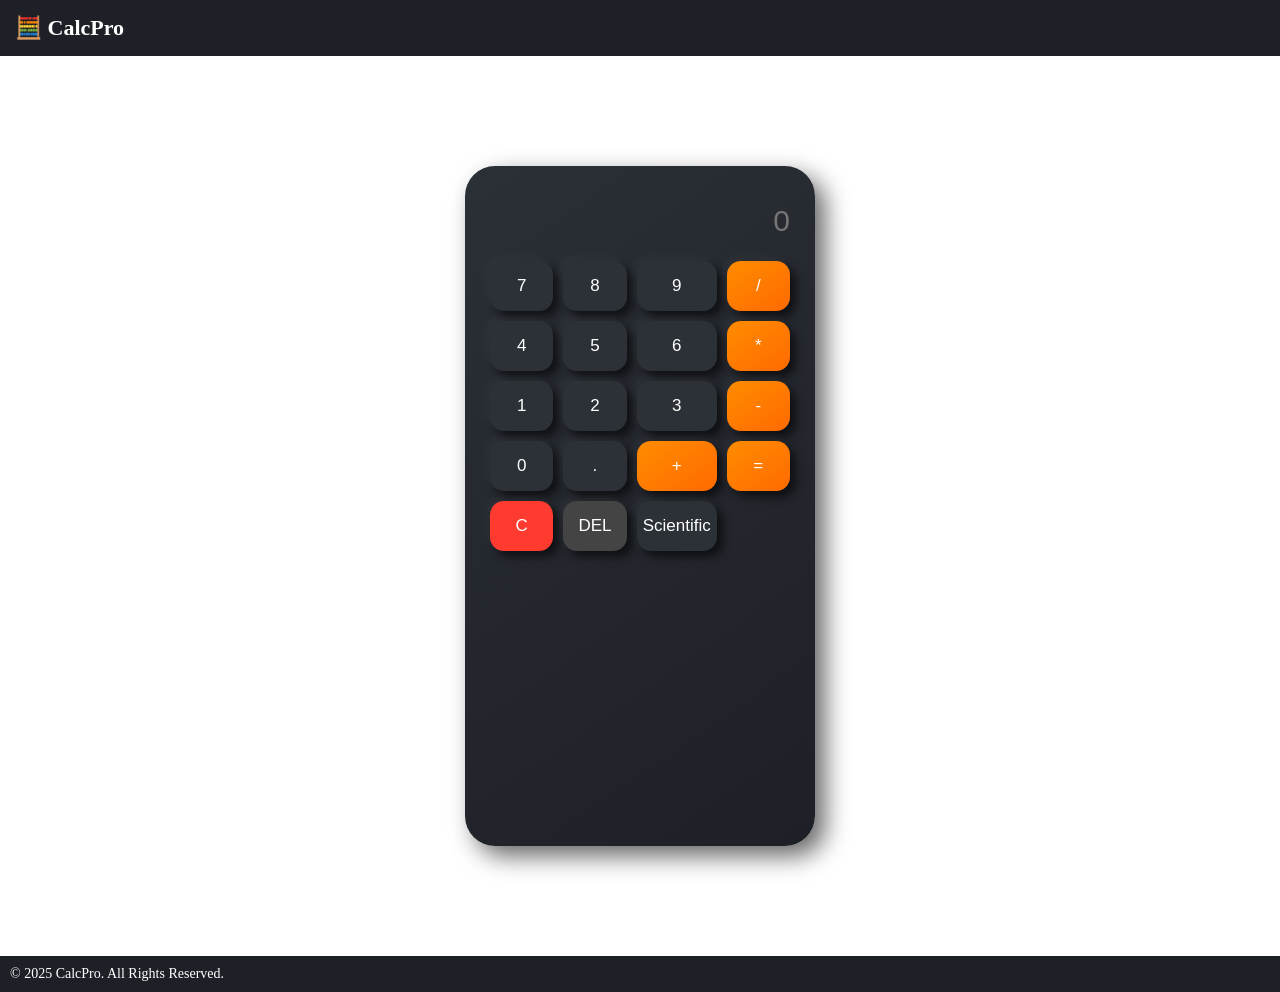
<file: index.html>
<!doctype html>
<html lang="en">
  <head>
    <meta charset="UTF-8" />
    <meta name="viewport" content="width=device-width, initial-scale=1.0" />
    <title>CalcPro - Scientific Calculator</title>

    <link
      href="https://fonts.googleapis.com/css2?family=Poppins:wght@400;500;600&display=swap"
      rel="stylesheet"
    />

    <link rel="stylesheet" href="style.css" />
  </head>

  <body>
    <header class="navbar">
      <div class="logo">🧮 CalcPro</div>
    </header>

    <section class="calculator-section">
      <div class="calculator">
        <div class="display">
          <input type="text" placeholder="0" id="input" disabled />
        </div>
        <!-- SIMPLE CALCULATOR -->
        <div class="buttons" id="simpleCalc">
          <input type="button" value="7" class="input-button" />
          <input type="button" value="8" class="input-button" />
          <input type="button" value="9" class="input-button" />
          <input type="button" value="/" class="input-button" />

          <input type="button" value="4" class="input-button" />
          <input type="button" value="5" class="input-button" />
          <input type="button" value="6" class="input-button" />
          <input type="button" value="*" class="input-button" />

          <input type="button" value="1" class="input-button" />
          <input type="button" value="2" class="input-button" />
          <input type="button" value="3" class="input-button" />
          <input type="button" value="-" class="input-button" />

          <input type="button" value="0" class="input-button" />
          <input type="button" value="." class="input-button" />
          <input type="button" value="+" class="input-button" />
          <input type="button" value="=" id="equal" />
          <input type="button" value="C" id="clear" />
          <input type="button" value="DEL" id="erase" />

          <input type="button" value="Scientific" id="showSci" />
        </div>

        <!-- SCIENTIFIC CALCULATOR -->

        <div class="buttons sci" id="sciCalc">
          <input type="button" value="sin" id="sin" />
          <input type="button" value="cos" id="cos" />
          <input type="button" value="tan" id="tan" />
          <input type="button" value="log" id="log" />

          <input type="button" value="ln" id="ln" />
          <input type="button" value="√" id="sqrt" />
          <input type="button" value="x²" id="pow" />
          <input type="button" value="x³" id="cube" />

          <input type="button" value="π" id="pi" />
          <input type="button" value="e" id="e" />
          <input type="button" value="1/x" id="inverse" />
          <input type="button" value="!" id="fact" />

          <input type="button" value="%" id="percent" />

          <input type="button" value="Simple" id="showSimple" />
        </div>
      </div>
    </section>

    <footer class="footer">
      <p>© 2025 CalcPro. All Rights Reserved.</p>
    </footer>

    <script src="script.js"></script>
  </body>
</html>
</file>
<file: style.css>
* {
  margin: 0%;
  padding: 0;
}

.navbar {
  font-size: 22px;
  font-weight: 600;
  background-color: #1d2026;
  padding: 15px;
  color: white;
}
.calculator-section {
  height: 100vh;
  display: flex;
  justify-content: center;
  align-items: center;
}
.calculator {
  height: 70vh;
  width: 300px;
  padding: 25px;
  border-radius: 30px;
  background: linear-gradient(145deg, #2b2f36, #1d2026);

  box-shadow:
    10px 10px 25px rgba(0, 0, 0, 0.6),
    -5px -5px 15px rgba(255, 255, 255, 0.05);

  display: flex;
  flex-direction: column;
}

.display input {
  width: 100%;
  height: 60px;
  border: none;
  outline: none;
  background: transparent;
  text-align: right;
  font-size: 30px;
  color: #fff;
  font-weight: 300;
  margin-bottom: 10px;
}

.buttons {
  display: grid;
  grid-template-columns: repeat(4, 1fr);
  gap: 10px;
}

.buttons input {
  height: 50px;
  border: none;
  border-radius: 14px;
  background: #2c3037;
  color: #fff;
  font-size: 17px;
  cursor: pointer;
  transition: 0.2s;

  box-shadow:
    6px 6px 10px rgba(0, 0, 0, 0.6),
    -4px -4px 8px rgba(255, 255, 255, 0.04);
    padding: 6px;
}

.buttons input:hover {
  transform: scale(1.05);
}

.buttons input[value="+"],
.buttons input[value="-"],
.buttons input[value="*"],
.buttons input[value="/"],
#equal {
  background: linear-gradient(145deg, #ff8c00, #ff6a00);
  color: white;
}

#clear {
  background: #ff3b30;
}

#erase {
  background: #444;
}

.scientific-buttons {
  display: none;
  margin-top: 15px;
  grid-template-columns: repeat(4, 1fr);
  gap: 10px;
}

.show {
  display: grid;
}

.scientific-buttons input {
  height: 50px;
  border: none;
  border-radius: 12px;
  background: #3a3f47;
  color: white;
  cursor: pointer;
}

.footer {
  padding: 10px;
  color: white;
  font-size: 14px;
  background-color: #1d2026;
}
#sciCalc {
  display: none;
}
</file>
